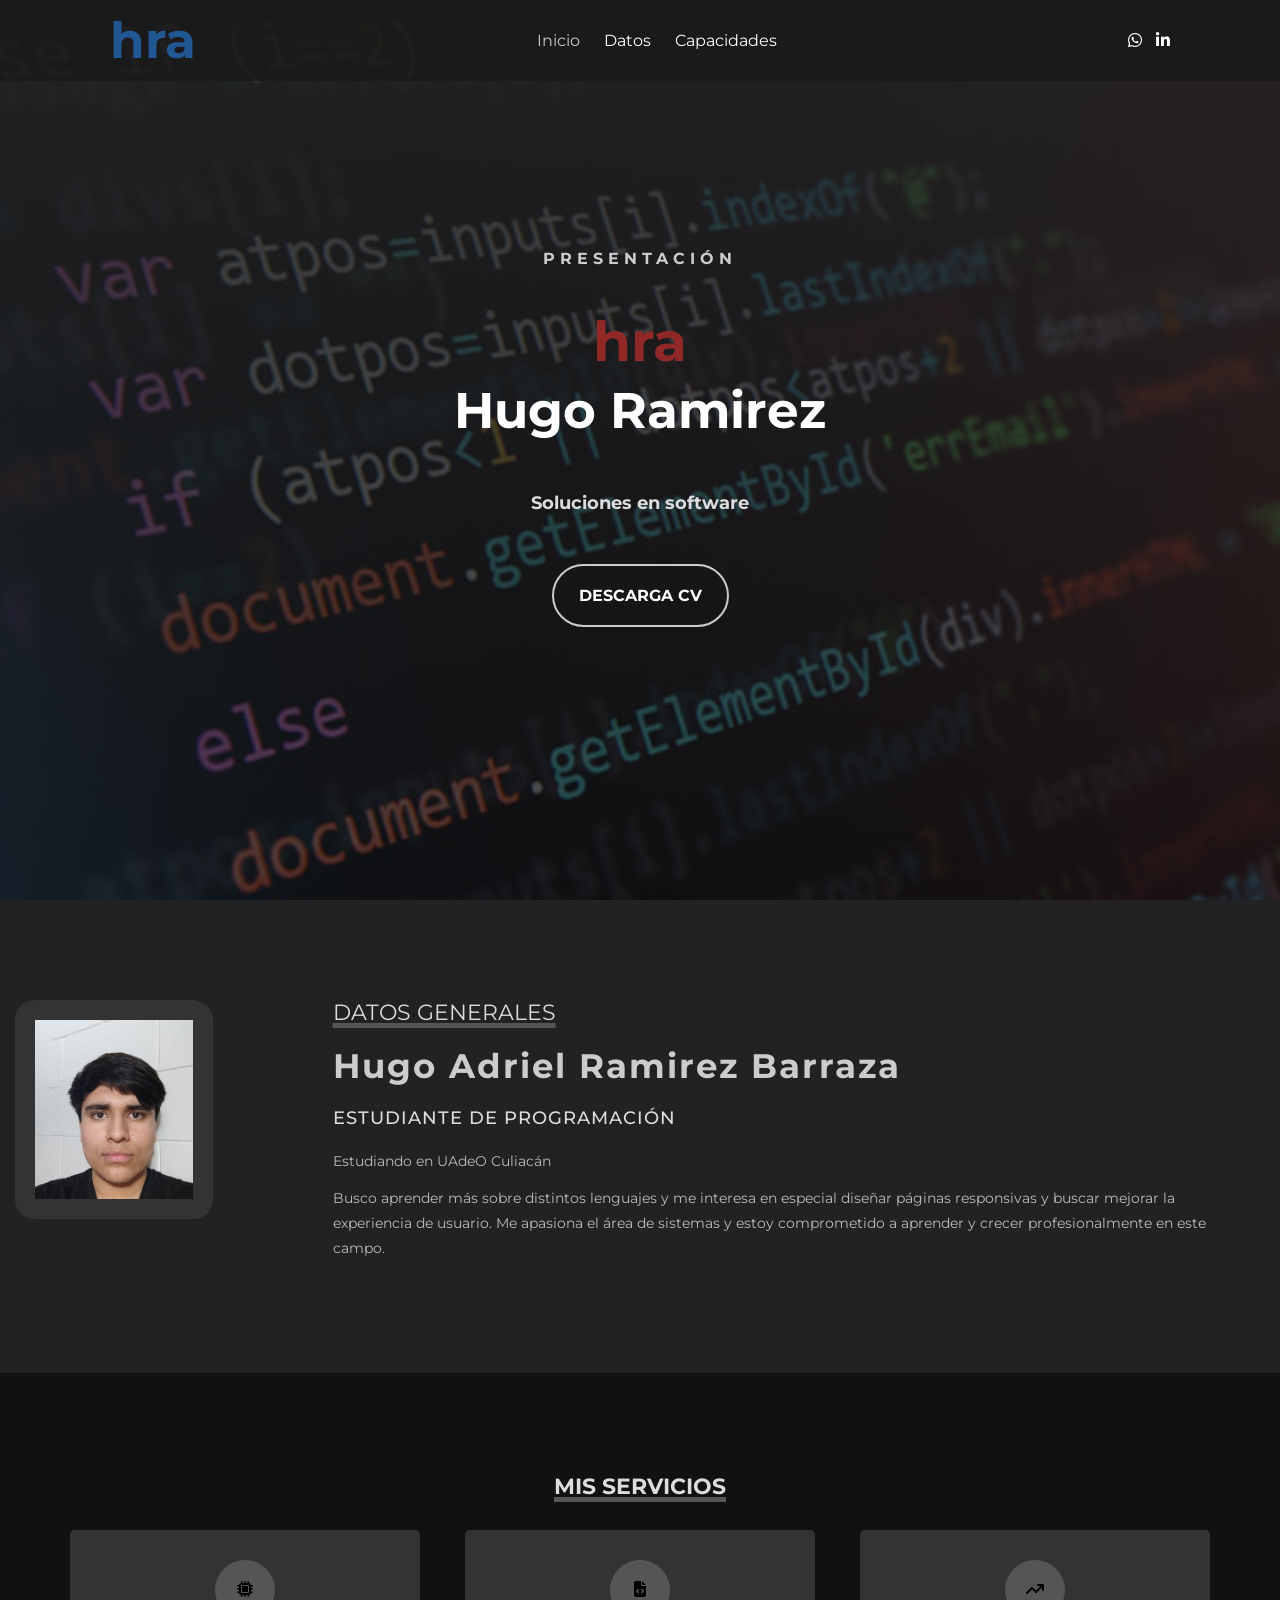
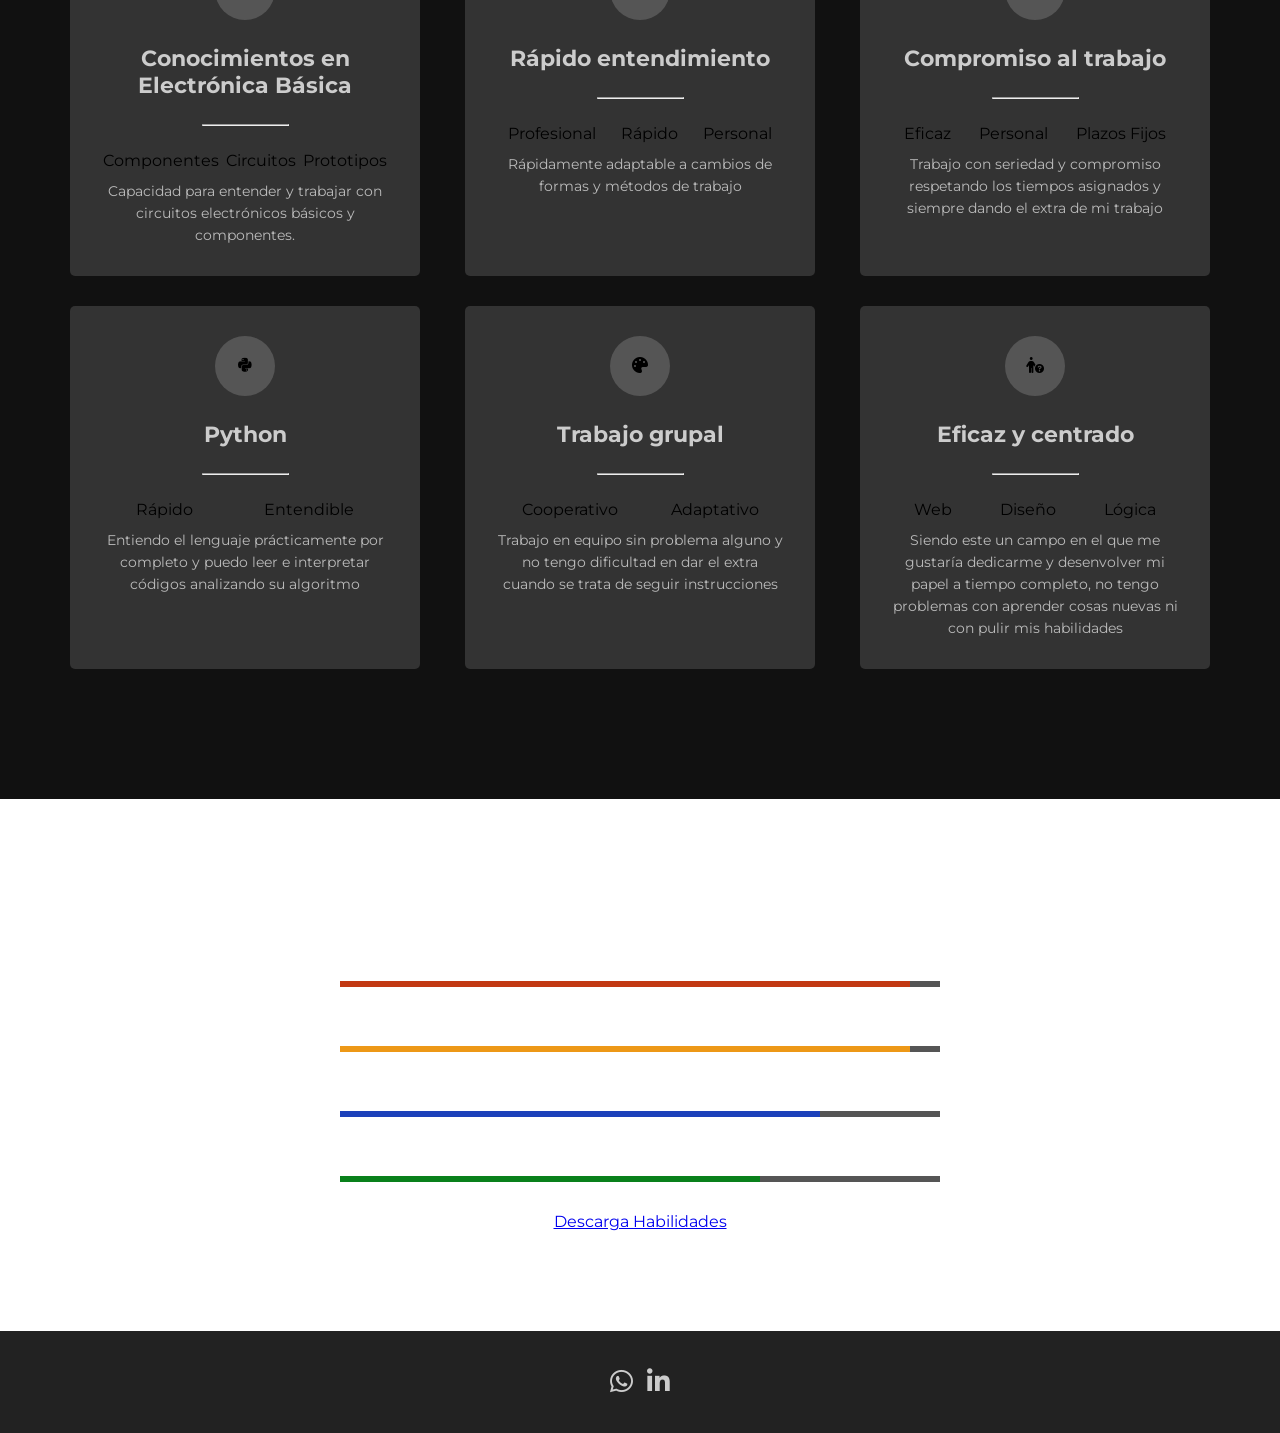
<file: index.html>
<!DOCTYPE html>
<html lang="es">

<head>
    <meta charset="UTF-8">
    <meta http-equiv="X-UA-Compatible" content="IE=edge">
    <meta name="viewport" content="width=device-width, initial-scale=1.0 user-scalable=no">
    <link rel="stylesheet" href="https://cdnjs.cloudflare.com/ajax/libs/font-awesome/6.1.1/css/all.min.css" integrity="sha512-KfkfwYDsLkIlwQp6LFnl8zNdLGxu9YAA1QvwINks4PhcElQSvqcyVLLD9aMhXd13uQjoXtEKNosOWaZqXgel0g==" crossorigin="anonymous" referrerpolicy="no-referrer"
    />
    <link rel="stylesheet" href="estilo.css">
    <title>hra</title>
</head>

<body>
    <!-- SECCION I N I C I O -->
    <section id="inicio">
        <div class="contenido">
            <header>
                <div class="contenido-header">
                    <span style="font-size: 50px; font-weight: bold; color: #215893;">hra</span>
                    <nav id="nav" class="">
                        <ul id="links">
                            <li><a href="#inicio" class="seleccionado" onclick="seleccionar(this)">Inicio</a></li>
                            <li><a href="#sobremi" onclick="seleccionar(this)">Datos</a></li>
                            <li><a href="#servicios" onclick="seleccionar(this)">Capacidades</a></li>
                        </ul>
                    </nav>

                    <!-- Icono del menú responsive -->
                    <div id="icono-nav" onclick="responsiveMenu()">
                        <i class="fa-solid fa-bars"></i>
                    </div>

                    <div class="redes">
                        <a href="https://wa.me/5216671367461" class="whatsapp"><i class="fa-brands fa-whatsapp"></i></a>
                        <a href="https://www.linkedin.com/in/hramirez12/" class="linkedin"><i class="fa-brands fa-linkedin-in"></i></a>
                    </div>
                </div>
            </header>
            <div class="presentacion">
                <h3 class="bienvenida">Presentación</h3>
                <h3 class="bienvenida"></h3>
                <h2>hra <br><span>Hugo Ramirez</span></h2>
                <h5 class="descripcion">Soluciones en software</h5>
                <a href="img\C.V hra.pdf">Descarga CV</a>
            </div>
        </div>
    </section>

    <!-- SECCION S O B R E M I -->
    <section id="sobremi">
        <div class="contenedor-foto">
            <img src="img\image.png" alt="">
        </div>
        <div class="sobremi">
            <p class="titulo-seccion">Datos generales</p>
            <h2><span>Hugo Adriel Ramirez Barraza</span> </h2>
            <h3>Estudiante de programación</h3>
            <p>Estudiando en UAdeO Culiacán</p>
            <p>Busco aprender más sobre distintos lenguajes y me interesa en especial diseñar páginas responsivas y buscar mejorar la experiencia de usuario. Me apasiona el área de sistemas y estoy comprometido a aprender y crecer profesionalmente en este campo.</p>
        </div>
    </section>

    <!-- SECCION S E R V I C I O S -->
    <section id="servicios">
        <h3 class="titulo-seccion">MIS SERVICIOS</h3>
        <div class="fila">
            <div class="servicio">
                <span class="icono"><i class="fa-solid fa-microchip"></i></span>
                <h4>Conocimientos en Electrónica Básica</h4>
                <hr>
                <ul class="servicios-tag">
                    <li>Componentes</li>
                    <li>Circuitos</li>
                    <li>Prototipos</li>
                </ul>
                <p>Capacidad para entender y trabajar con circuitos electrónicos básicos y componentes.</p>
            </div>
            <div class="servicio">
                <span class="icono"><i class="fa-solid fa-file-code"></i></span>
                <h4>Rápido entendimiento</h4>
                <hr>
                <ul class="servicios-tag">
                    <li>Profesional</li>
                    <li>Rápido</li>
                    <li>Personal</li>
                </ul>
                <p>Rápidamente adaptable a cambios de formas y métodos de trabajo</p>
            </div>
            <div class="servicio">
                <span class="icono"><i class="fa-solid fa-arrow-trend-up"></i></span>
                <h4>Compromiso al trabajo</h4>
                <hr>
                <ul class="servicios-tag">
                    <li>Eficaz</li>
                    <li>Personal</li>
                    <li>Plazos Fijos</li>
                </ul>
                <p>Trabajo con seriedad y compromiso respetando los tiempos asignados y siempre dando el extra de mi trabajo</p>
            </div>
        </div>
        <div class="fila">
            <div class="servicio">
                <span class="icono"><i class="fa-brands fa-python"></i></span>
                <h4>Python</h4>
                <hr>
                <ul class="servicios-tag">
                    <li>Rápido</li>
                    <li>Entendible</li>
                </ul>
                <p>Entiendo el lenguaje prácticamente por completo y puedo leer e interpretar códigos analizando su algoritmo</p>
            </div>
            <div class="servicio">
                <span class="icono"><i class="fa-solid fa-palette"></i></span>
                <h4>Trabajo grupal</h4>
                <hr>
                <ul class="servicios-tag">
                    <li>Cooperativo</li>
                    <li>Adaptativo</li>
                </ul>
                <p>Trabajo en equipo sin problema alguno y no tengo dificultad en dar el extra cuando se trata de seguir instrucciones</p>
            </div>
            <div class="servicio">
                <span class="icono"><i class="fa-solid fa-person-circle-question"></i></span>
                <h4>Eficaz y centrado</h4>
                <hr>
                <ul class="servicios-tag">
                    <li>Web</li>
                    <li>Diseño</li>
                    <li>Lógica</li>
                </ul>
                <p>Siendo este un campo en el que me gustaría dedicarme y desenvolver mi papel a tiempo completo, no tengo problemas con aprender cosas nuevas ni con pulir mis habilidades</p>
            </div>
        </div>
    </section>

    <!-- SECCION H A B I L I D A D E S -->
    <div class="contenedor-skills" id="skills">
        <h3>Recursos</h3>
        <div class="skill">
            <div class="info">
                <p> <span class="lista"> </span>Html & Css</p>
                <span class="porcentaje">95%</span>
            </div>

            <div class="barra">
                <div class="" id="html"></div>
            </div>
        </div>
        <div class="skill">
            <div class="info">
                <p> <span class="lista"> </span>Javascript</p>
                <span class="porcentaje">80%</span>
            </div>

            <div class="barra">
                <div class="" id="js"></div>
            </div>
        </div>
        <div class="skill">
            <div class="info">
                <p> <span class="lista"> </span>Python</p>
                <span class="porcentaje">80%</span>
            </div>

            <div class="barra">
                <div class="" id="bd"></div>
            </div>
        </div>
        <div class="skill">
            <div class="info">
                <p> <span class="lista"> </span>Electronica</p>
                <span class="porcentaje">70%</span>
            </div>

            <div class="barra">
                <div class="" id="ps"></div>
            </div>
        </div>
   
        <a href="img\Skills.pdf">Descarga Habilidades</a>
    </div>

    <footer>
        <div class="redes">
            <a href="https://wa.me/5216671367461" class="whatsapp"><i class="fa-brands fa-whatsapp"></i></a>
            <a href="https://www.linkedin.com/in/hramirez12/" class="linkedin"><i class="fa-brands fa-linkedin-in"></i></a>
        </div>
    </footer>

    <script src="script.js"></script>
</body>

</html>
</file>
<file: estilo.css>
@import url('https://fonts.googleapis.com/css2?family=Montserrat:wght@200;300;400;500;600&display=swap');
* {
    margin: 0;
    padding: 0;
    box-sizing: border-box;
    font-family: 'Montserrat';
}

html {
    scroll-behavior: smooth;
}

#inicio {
    background: linear-gradient( rgba(34, 34, 34, 0.9), rgba(10, 10, 10, .7)), url("img/fondo-inicio.jpg");
    background-size: cover;
    background-position: center center;
    height: 100vh;
}

#inicio .contenido header {
    background-color: rgba(25, 25, 25, 0.8);
    position: fixed;
    width: 100%;
    z-index: 100;
    top: 0;
}

#inicio .contenido header .contenido-header {
    max-width: 1100px;
    margin: auto;
    display: flex;
    justify-content: space-between;
    align-items: center;
    padding: 10px 20px;
}


#inicio .contenido header .contenido-header h1 {
    text-align: center;
    color: #cccccc;
}

#inicio .contenido header .contenido-header nav ul {
    list-style: none;
    display: flex;
    align-items: center;
}

#inicio .contenido header .contenido-header nav ul li a {
    text-decoration: none;
    color: #fff;
    margin: 0 12px;
    font-weight: 400;
    transition: .5s;
}

#inicio .contenido header .contenido-header nav ul li a:hover {
    color: #ccc;
}

#inicio .contenido header .contenido-header .redes a {
    text-decoration: none;
    color: #fff;
    display: inline-block;
    margin-left: 10px;
    transition: .5s;
}
#inicio .contenido header .contenido-header .redes a1 {
    text-decoration: none;
    color: #fff;
    display: inline-block;
    margin-left: 10px;
    transition: .5s;
}

#inicio .contenido header .contenido-header .redes a.whatsapp:hover {
    color: #24a12c;
}
#inicio .contenido header .contenido-header .redes a.linkedin:hover {
    color: #0a66c2;
}

#inicio .contenido header .contenido-header .seleccionado {
    color: #ccc;
}

#inicio .contenido .presentacion {
    max-width: 1100px;
    height: 100vh;
    margin: auto;
    color: #fff;
    display: flex;
    flex-direction: column;
    align-items: center;
    justify-content: center;
}

#inicio .contenido .presentacion .bienvenida {
    font-size: 16px;
    margin-bottom: 20px;
    text-transform: uppercase;
    letter-spacing: 5px;
    color: #ccc;
}

#inicio .contenido .presentacion h2 {
    font-size: 55px;
    margin-bottom: 25px;
    text-align: center;
    color: #902828;
}

#inicio .contenido .presentacion h6 {
    font-size: 55px;
    margin-bottom: 25px;
    text-align: center;
    color: #ccc;
}

#inicio .contenido .presentacion h3 {
    font-size: 55px;
    margin-bottom: 25px;
    text-align: center;
    color: #fff;
}

#inicio .contenido .presentacion h5 {
    font-size: 55px;
    margin-bottom: 25px;
    text-align: center;
    color: #ccc;
}

#inicio .contenido .presentacion h2 span {
    font-size: 50px;
    color: #fff;
}

#inicio .contenido .presentacion .descripcion {
    max-width: 700px;
    margin: 25px auto;
    font-size: 18px;
    text-align: center;
    color: #ddd;
}

#inicio .contenido .presentacion a {
    text-decoration: none;
    display: inline-block;
    margin: 25px;
    padding: 20px 25px;
    border: 2px solid #ccc;
    border-radius: 50px;
    color: #fff;
    font-weight: bold;
    text-transform: uppercase;
    transition: .5s;
}
#inicio .contenido .presentacion a1 {
    text-decoration: none;
    display: inline-block;
    margin: 25px;
    padding: 20px 25px;
    border: 2px solid #ccc;
    border-radius: 50px;
    color: #fff;
    font-weight: bold;
    text-transform: uppercase;
    transition: .5s;
}

#inicio .contenido .presentacion a:hover {
    background-color: #ccc;
    color: #333333;
}

#icono-nav {
    color: #fff;
    display: none;
}

#sobremi {
    margin: auto;
    padding: 100px 15px;
    color: #ddd;
    display: flex;
    background-color: #222;
}

#sobremi .contenedor-foto {
    max-width: 400px;
    margin-right: 80px;
}

#sobremi .contenedor-foto img {
    padding: 20px;
    width: 100%;
    border-radius: 20px;
    background-color: #333;
}

#sobremi .sobremi {
    margin: 0 40px;
}

#sobremi .sobremi .titulo-seccion {
    font-size: 22px;
    text-transform: uppercase;
    color: #ddd;
    text-decoration: underline;
    text-decoration-color: #555;
    text-decoration-thickness: 5px;
}

#sobremi .sobremi h2 {
    font-size: 34px;
    font-weight: bold;
    margin: 20px 0;
    letter-spacing: 2px;
    color: #ccc;
}

#sobremi .sobremi h2 span {
    color: #ccc;
}

#sobremi .sobremi h3 {
    font-size: 18px;
    font-weight: 500;
    text-transform: uppercase;
    margin-bottom: 20px;
    letter-spacing: 1px;
    color: #ddd;
}

#sobremi .sobremi p {
    font-size: 14px;
    line-height: 25px;
    color: #bbb;
    margin-bottom: 12px;
}

#sobremi .sobremi a {
    display: inline-block;
    text-decoration: none;
    color: #ccc;
    border-radius: 30px;
    border: 1px solid #ccc;
    padding: 10px 20px;
    margin-top: 30px;
    transition: .5s;
}

#sobremi .sobremi a:hover {
    background-color: #ccc;
    color: #333;
}

#servicios {
    padding: 100px 15px;
    text-align: center;
    background-color: #111;
}

#servicios .titulo-seccion {
    text-align: center;
    font-size: 22px;
    text-transform: uppercase;
    color: #ddd;
    text-decoration: underline;
    text-decoration-color: #555;
    text-decoration-thickness: 5px;
}

#servicios .fila {
    display: flex;
    justify-content: space-between;
    max-width: 1150px;
    margin: 30px auto;
}

#servicios .fila .servicio {
    max-width: 350px;
    background-color: #333;
    padding: 30px;
    margin: 0 5px;
    border-radius: 5px;
    transition: .5s;
}

#servicios .fila .servicio:hover {
    box-shadow: 5px 5px 10px #500eac, -5px -5px 10px #500eac;
}

#servicios .fila .servicio .icono {
    display: inline-block;
    width: 60px;
    height: 60px;
    border-radius: 50%;
    background-color: #555;
    padding: 20px;
    margin-bottom: 25px;
}

#servicios .fila .servicio h4 {
    font-size: 22px;
    margin-bottom: 25px;
    color: #ccc;
}

#servicios .fila .servicio hr {
    width: 30%;
    margin: auto;
    color: #555;
    margin-bottom: 25px;
}

#servicios .fila .servicio ul {
    list-style: none;
    display: flex;
    justify-content: space-around;
    margin-bottom: 10px;
}

#servicios .fila .servicio p {
    font-size: 14px;
    line-height: 22px;
    color: #bbb;
}

.contenedor-skills {
    background: linear-gradient( #333, rgba(33, 16, 16, 0.8)), url("img/fondo-skills.jpg");
    background-attachment: fixed;
    background-repeat: no-repeat;
    background-size: cover;
    color: #fff;
    background-position: center center;
    padding: 100px 0;
    text-align: center;
}

.contenedor-skills .skill {
    max-width: 600px;
    margin: 30px auto;
}

.contenedor-skills .skill .info {
    display: flex;
    justify-content: space-between;
}

.contenedor-skills .skill .lista {
    display: inline-block;
    margin-right: 20px;
    height: 10px;
    width: 10px;
    background-color: #fff;
}

.contenedor-skills .skill .barra {
    background-color: #555;
    width: 100%;
    height: 6px;
    margin: 10px 0px;
}

.contenedor-skills .skill .barra .barra-progreso1 {
    background-color: #c23913;
    width: 95%;
    height: 6px;
    animation: progreso1 2s forwards;
}

.contenedor-skills .skill .barra .barra-progreso2 {
    background-color: #ed9817;
    width: 90%;
    height: 6px;
    animation: progreso2 2s forwards;
}

.contenedor-skills .skill .barra .barra-progreso3 {
    background-color: #1c41ba;
    width: 90%;
    height: 6px;
    animation: progreso3 2s forwards;
}

.contenedor-skills .skill .barra .barra-progreso4 {
    background-color: #09801b;
    width: 85%;
    height: 6px;
    animation: progreso4 2s forwards;
}

@keyframes progreso1 {
    0% {
        width: 0;
    }
    100% {
        width: 95%;
    }
}

@keyframes progreso2 {
    0% {
        width: 0;
    }
    100% {
        width: 95%;
    }
}

@keyframes progreso3 {
    0% {
        width: 0;
    }
    100% {
        width: 80%;
    }
}

@keyframes progreso4 {
    0% {
        width: 0;
    }
    100% {
        width: 70%;
    }
}

footer {
    background-color: #222;
    color: #ccc;
    text-align: center;
    padding: 30px 0;


}

footer a {
    text-decoration: none;
    color: #ccc;
    display: inline-block;
    margin: 5px;
    font-size: 26px;
    transition: .5s;
}
footer a.whatsapp:hover {
    color: #24a12c;
}
footer a.linkedin:hover {
    color: #0a66c2;
}

/* *********************/
/* seccion R E S P O N S I V E */
/* *********************/

@media screen and (max-width: 800px) {
    .redes {
        display: none;
    }
    nav {
        display: none;
    }
    nav.responsive {
        display: block;
        background-color: rgba(51, 51, 51, 0.8);
        width: 100%;
        position: absolute;
        top: 48px;
        left: 0;
        padding: 10px 0;
    }
    nav.responsive ul {
        display: block !important;
        text-align: center;
    }
    nav.responsive ul li {
        margin: 5px 0;
    }
    #icono-nav {
        display: block;
    }
    #inicio .contenido .presentacion h2 {
        font-size: 40px;
    }
    #sobremi {
        padding: 50px 0;
        display: block;
    }
    #sobremi .contenedor-foto {
        max-width: 200px;
        margin: auto;
    }
    #sobremi .contenedor-foto img {
        padding: 8px;
    }
    #sobremi .sobremi .titulo-seccion {
        text-align: center;
    }
    #sobremi .sobremi h2 {
        font-size: 25px;
        text-align: center;
    }
    #servicios {
        padding: 50px 15px;
    }
    #servicios .fila {
        display: block;
    }
    #servicios .fila .servicio {
        margin: 10px auto;
    }
   
    .contenedor-skills {
        padding: 50px 20px;
    }
    
    }
</file>
